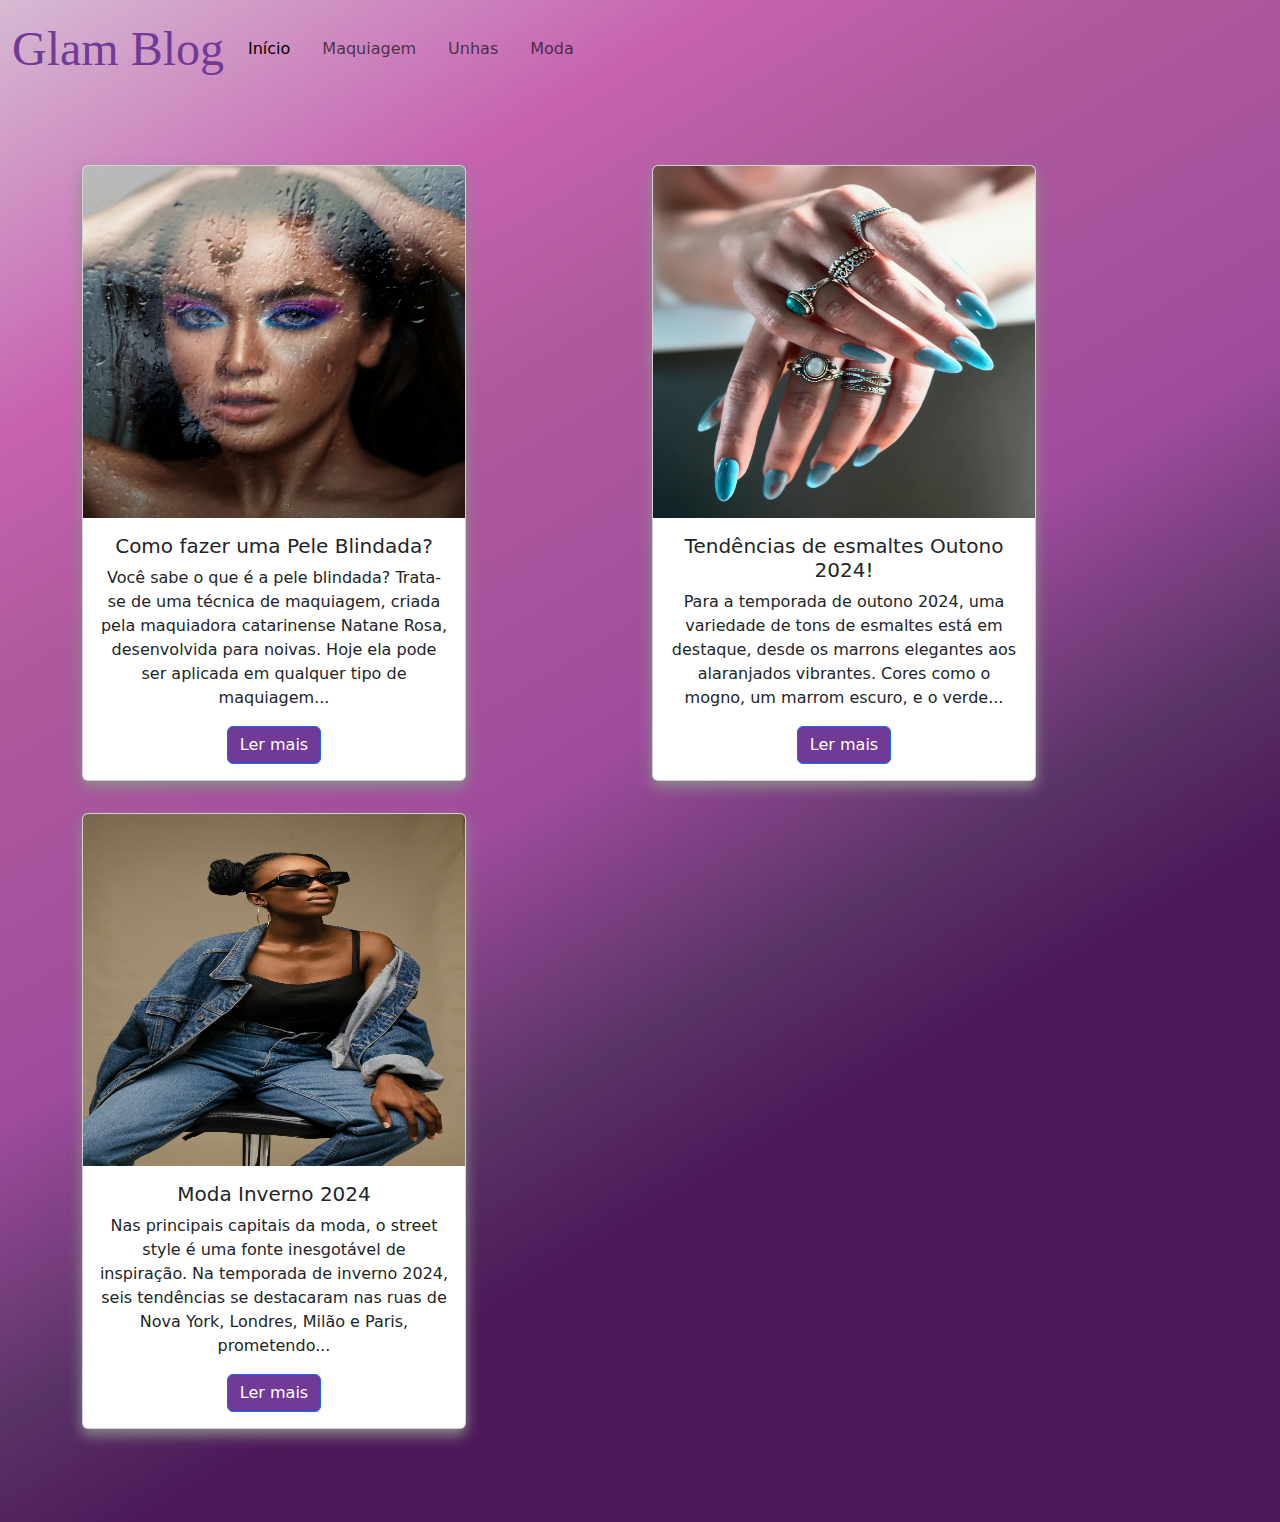
<file: index.html>
<!DOCTYPE html>
<html lang="en">
<head>
    <meta charset="UTF-8">
    <meta name="viewport" content="width=device-width, initial-scale=1.0">
    <link href="https://cdn.jsdelivr.net/npm/bootstrap@5.3.3/dist/css/bootstrap.min.css" rel="stylesheet" integrity="sha384-QWTKZyjpPEjISv5WaRU9OFeRpok6YctnYmDr5pNlyT2bRjXh0JMhjY6hW+ALEwIH" crossorigin="anonymous">
    <script src="https://cdn.jsdelivr.net/npm/bootstrap@5.3.3/dist/js/bootstrap.bundle.min.js" integrity="sha384-YvpcrYf0tY3lHB60NNkmXc5s9fDVZLESaAA55NDzOxhy9GkcIdslK1eN7N6jIeHz" crossorigin="anonymous"></script>
    <link rel="stylesheet" href="style.css">
    <title>Glam Blog</title>
</head>
<body>
    <header>
      <nav class="navbar navbar-expand-lg bg-body-tertiary">
        <div class="container-fluid">
          <a class="navbar-brand" href="index.html">Glam Blog</a>
          <button class="navbar-toggler" type="button" data-bs-toggle="collapse" data-bs-target="#navbarNavDropdown" aria-controls="navbarNavDropdown" aria-expanded="false" aria-label="Toggle navigation">
            <span class="navbar-toggler-icon"></span>
          </button>
          <div class="collapse navbar-collapse" id="navbarNavDropdown">
            <ul class="navbar-nav">
              <li class="nav-item">
                <a class="nav-link active" aria-current="page" href="index.html">Início</a>
              </li>
              <li class="nav-item">
                <a class="nav-link" href="make.html">Maquiagem</a>
              </li>
              <li class="nav-item">
                <a class="nav-link" href="esmaltes.html">Unhas</a>
              </li>
              <li class="nav-item">
                <a class="nav-link" href="moda.html">Moda</a>
              </li>
            </ul>
          </div>
        </div>
      </nav>
    </header>
      
    <div class="container text-center">
        <div class="row align-items-center">
          <div class="col my-3">
            <div class="card" style="width: 24rem;">
                <img src="img/pexels-amiresel-4423850 (2).jpg" class="card-img-top"  style="height: 22rem;"alt="...">
                <div class="card-body">
                  <h5 class="card-title">Como fazer uma Pele Blindada?</h5>
                  <p class="card-text">Você sabe o que é a pele blindada? Trata-se de uma técnica de maquiagem, criada pela maquiadora catarinense Natane Rosa, desenvolvida para noivas. Hoje ela pode ser aplicada em qualquer tipo de maquiagem...</p>
                  <a href="make.html" class="btn btn-primary" style="background-color: rgb(113, 58, 150);">Ler mais</a>
                </div>
              </div>
          </div>
          <div class="col my-3">
            <div class="card" style="width: 24rem;">
                <img src="img/pexels-pablopolo-10420563.jpg" class="card-img-top" style="height: 22rem;" alt="...">
                <div class="card-body">
                  <h5 class="card-title">Tendências de esmaltes Outono 2024!</h5>
                  <p class="card-text">Para a temporada de outono 2024, uma variedade de tons de esmaltes está em destaque, desde os marrons elegantes aos alaranjados vibrantes. Cores como o mogno, um marrom escuro, e o verde...</p>
                  <a href="esmaltes.html" class="btn btn-primary" style="background-color: rgb(113, 58, 150);">Ler mais</a>
                </div>
              </div>
          </div>
          <div class="col my-3">
            <div class="card" style="width: 24rem;">
                <img src="img/pexels-bankole-ade-oni-2285063-7206287.jpg" class="card-img-top"  style="height: 22rem;" alt="...">
                <div class="card-body">
                  <h5 class="card-title">Moda Inverno 2024</h5>
                  <p class="card-text">Nas principais capitais da moda, o street style é uma fonte inesgotável de inspiração. Na temporada de inverno 2024, seis tendências se destacaram nas ruas de Nova York, Londres, Milão e Paris, prometendo...</p>
                  <a href="moda.html" class="btn btn-primary" style="background-color: rgb(113, 58, 150)">Ler mais</a>
                </div>
              </div>
          </div>
        </div>
      </div>
</body>
</html>
</file>
<file: style.css>
body{
    background: rgb(214,186,211);
background: linear-gradient(149deg, rgba(214,186,211,1) 0%, rgba(199,98,176,1) 19%, rgba(175,89,157,1) 30%, rgba(159,76,156,1) 49%, rgba(89,51,103,1) 62%, rgba(77,25,89,1) 70%);
}
header .navbar.bg-body-tertiary {
    background-color: transparent !important;
}
.navbar-brand{
    color: rgb(113, 58, 150);
    font-family: fantasy;
    font-size: 3rem;
}
.navbar-nav .nav-item {
    margin-right: 1rem; /* Adicione o valor de espaço desejado aqui */
}
.nav-item {
    margin-right: 20px; /* Adicione o valor de espaço desejado aqui */
}
.container.text-center{
    margin-top: 4vw;
    margin-bottom: 6vw;
}
.card{
    box-shadow: 0px 6px 14px rgb(140, 140, 141);
}
@media (max-width: 768px) {
    .my-3 {
        margin-bottom: 1rem; /* Adicione a margem inferior desejada */
    }
}
</file>
